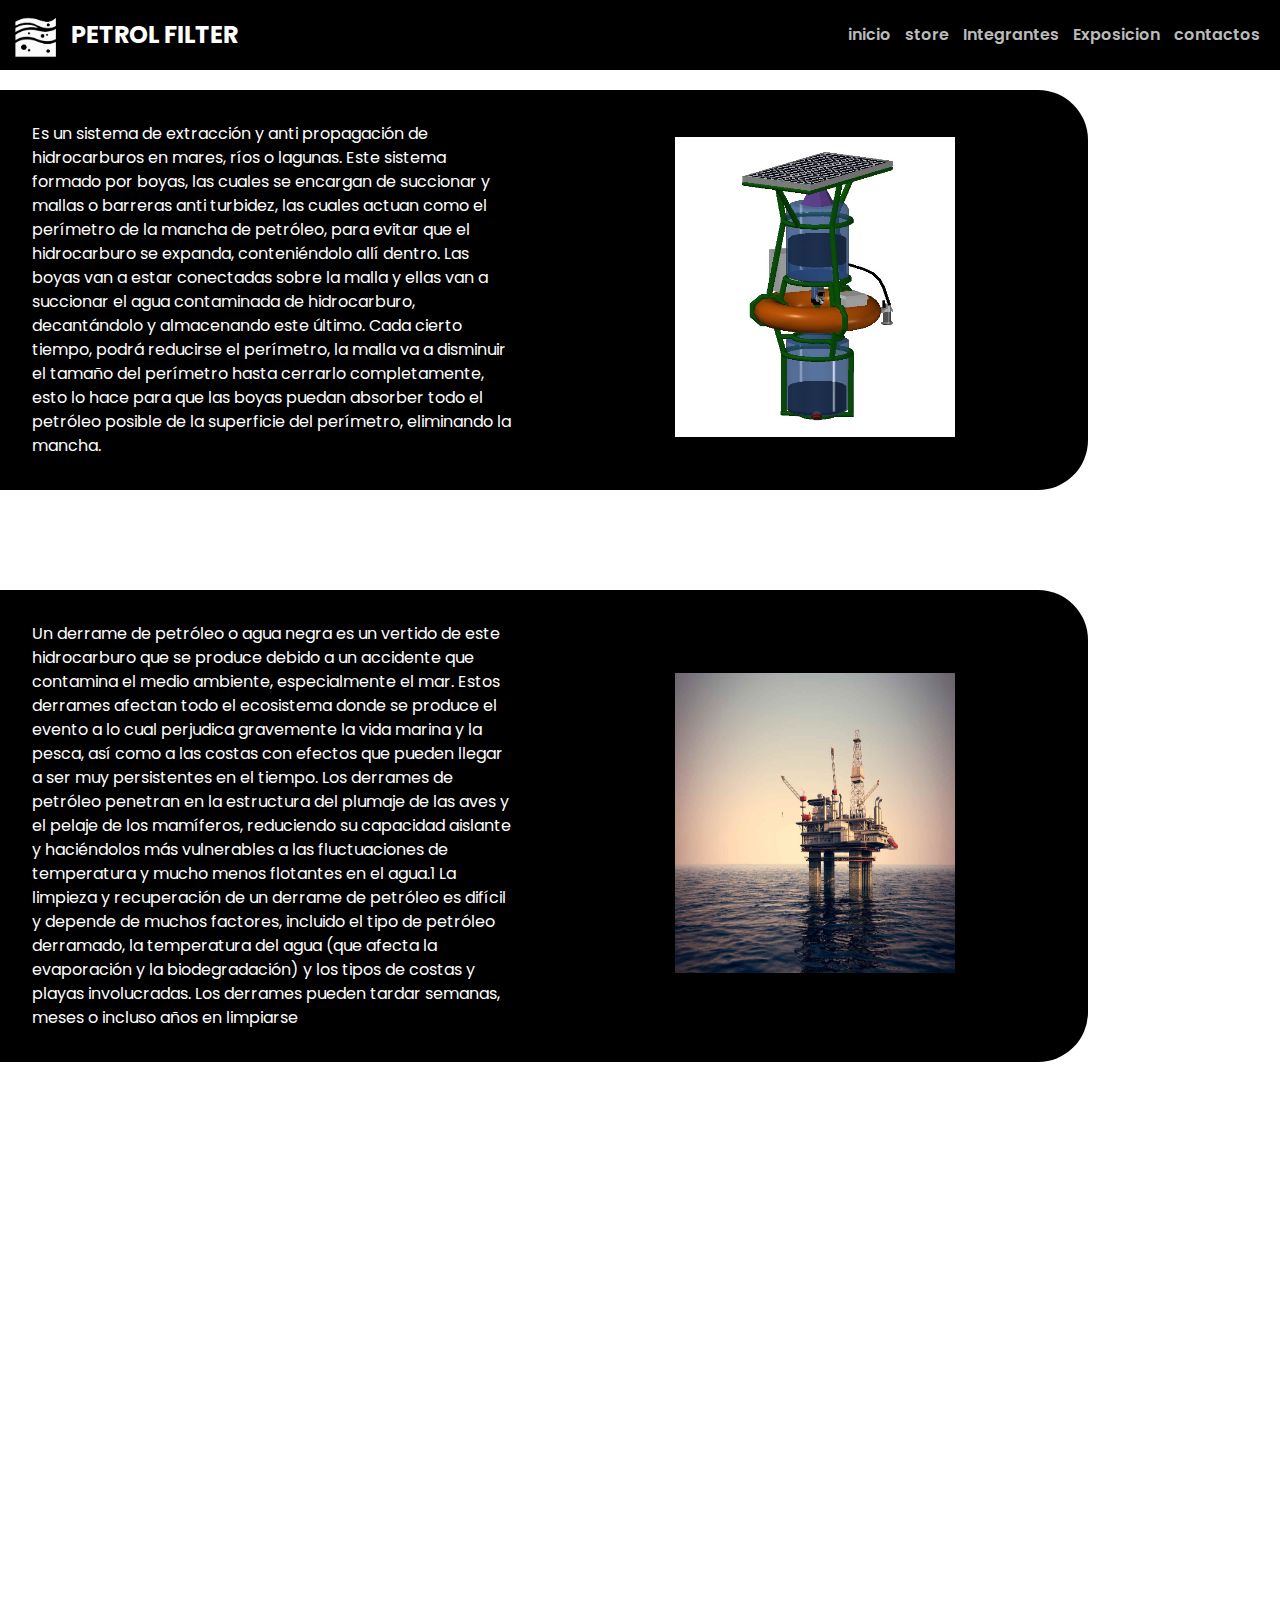
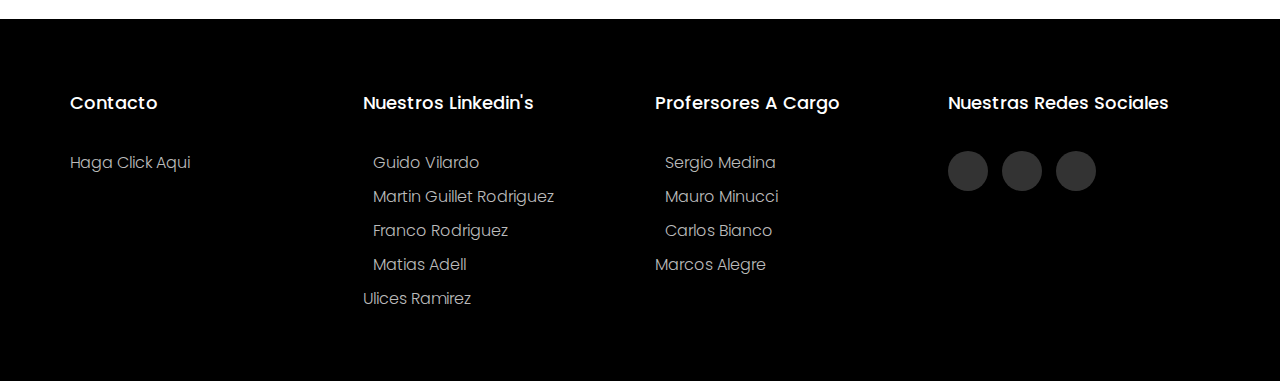
<file: index.html>
<!DOCTYPE html>
<html lang="Es">
<head>
    <meta charset="UTF-8">
    <meta http-equiv="X-UA-Compatible" content="IE=edge">
    <meta name="viewport" content="width=, initial-scale=1.0">
    <link rel="stylesheets" href="css/style.css">
    <link rel="stylesheets" type="text/css" href="https://cdnjs.cloudflare.com/ajax/libs/font-awesome/6.2.0/css/all.min.css">

    <link rel="stylesheet" type="text/css" href="guido.css">
<meta name="viewport" content="width=device-width", initial-scale="1">
</head>
<title>Petrol Filter</title>
<body>

    <header>
        <a href="index.html" class="logo">
            <img src="logo de la pagina.jpeg" alt="logo de la empresa">
            <h2>PETROL FILTER</h2>
        </a>
        <nav>
            <a href="index.html" class="nav-link">inicio</a>
            <a href="store/index2.html" class="nav-link">store</a>
            <a href="store/contacto/contacto.html" class="nav-link">Integrantes</a>
             <a href="store/contacto/exposicion/exposicion.html" class="nav-link">Exposicion</a>
            <a href="store/contactos/contactos.html" class="nav-link">contactos</a>
        </nav>
    </header>
    <nav>  
      
        <main>
            <div class="contenedor">
                <div id="texto">
                    <p>Es un sistema de extracción y anti propagación de hidrocarburos en mares, ríos o lagunas.
                        Este sistema formado por boyas, las cuales se encargan de succionar  y mallas o barreras anti turbidez, las cuales actuan como el perímetro de la mancha de petróleo, para evitar que el hidrocarburo se expanda, conteniéndolo allí dentro.
                        Las boyas van a estar conectadas sobre la malla y ellas van a succionar el agua contaminada de hidrocarburo, decantándolo y almacenando este último. Cada cierto tiempo, podrá reducirse el perímetro, la malla va a disminuir el tamaño del perímetro hasta cerrarlo completamente, esto lo hace para que las boyas puedan absorber todo el petróleo posible de la superficie del perímetro, eliminando la mancha.</p>
                </div>
                <div id="img">
                    <img src="imagen numero uno.jpeg" alt="foto del proyecto" width="280px" height="300px">
                </div>
                
            </div>

            <div class="contenedor">

                <div id="img" class="img_distinta">
                    <p>Un derrame de petróleo o agua negra es un vertido de este hidrocarburo que se produce debido a un accidente que contamina el medio ambiente, especialmente el mar. Estos derrames afectan todo el ecosistema donde se produce el evento a lo cual perjudica gravemente la vida marina y la pesca, así como a las costas con efectos que pueden llegar a ser muy persistentes en el tiempo.
                        Los derrames de petróleo penetran en la estructura del plumaje de las aves y el pelaje de los mamíferos, reduciendo su capacidad aislante y haciéndolos más vulnerables a las fluctuaciones de temperatura y mucho menos flotantes en el agua.1​ La limpieza y recuperación de un derrame de petróleo es difícil y depende de muchos factores, incluido el tipo de petróleo derramado, la temperatura del agua (que afecta la evaporación y la biodegradación) y los tipos de costas y playas involucradas. Los derrames pueden tardar semanas, meses o incluso años en limpiarse</p>
                    
                </div>

                <div id="texto" class="texto_distinto">
                    <img src="foto2.jpg" alt="plataforma petrolifera" width="280px" height="300px" >
                </div>
            </div>
                
            <div>
                 <div id="img">
                     <iframe width="600" height="450" src="https://www.youtube.com/embed/hmyDRhHyRTM" title="YouTube video player" frameborder="0" allow="accelerometer; autoplay; clipboard-write; encrypted-media; gyroscope; picture-in-picture" allowfullscreen></iframe>

                     <iframe src="https://www.google.com/maps/embed?pb=!1m18!1m12!1m3!1d3279.956504840219!2d-58.24120268491679!3d-34.706276980433!2m3!1f0!2f0!3f0!3m2!1i1024!2i768!4f13.1!3m3!1m2!1s0x95a32e326d6575cb%3A0xc67de7abd3a7def3!2sEscuela%20de%20Educaci%C3%B3n%20Secundaria%20T%C3%A9cnica%20(E.E.S.T.)%20N%C2%BA7%20%22Taller%20Regional%20Quilmes%22%20IMPA!5e0!3m2!1ses-419!2sar!4v1666615591820!5m2!1ses-419!2sar" width="600px" height="450px" style="border:0;" allowfullscreen="" loading="lazy" referrerpolicy="no-referrer-when-downgrade"></iframe>
                 </div>  
            
            
                </div>
        </main>
    
    </body>

  <footer> 
            <div class="footer">
                <div class="container">
                    <div class="row">
                        <div class="footer-col">
                            <h4>contacto</h4>
                    <ul>
                        <li><a href="store/contactos/contactos.html">haga click aqui</a></li>
                        
                    </ul>
            </div>
        <div class="footer-col">
            <h4>nuestros linkedin's</h4>
            <ul>
                <li><a href="https://www.linkedin.com/in/guido-vilardo-a231a223a/">Guido Vilardo</a></li>
                <li><a href="https://www.linkedin.com/in/mart%C3%ADn-andr%C3%A9s-rodriguez-guillet-150857239/">Martin guillet Rodriguez</a></li>
                <li><a href="https://www.linkedin.com/in/franco-jose-rodriguez-58719a23a/">Franco Rodriguez</a></li>
                <li><a href="https://www.linkedin.com/in/matias-adell-8ba809142/">Matias Adell</a></li>
                <li><a href="https://www.linkedin.com/in/ulices-ramirez-218a37215/">Ulices Ramirez</a></li>

            </ul>
</div>
<div class="footer-col">
    <h4>Profersores a Cargo</h4>
    <ul>
        <li><a href="#">Sergio Medina</a></li>
        <li><a href="#">Mauro Minucci</a></li>
        <li><a href="#">Carlos Bianco</a></li>
        <li><a href="#">Marcos Alegre</a></li>
    </ul>
</div>
<div class="footer-col">
    <h4>Nuestras Redes Sociales</h4>
    <div class="social-links">
        <a href="https://www.youtube.com/channel/UCE3D6KbzEDXXViOmmoUBmYg"><i class="fab fa-yotube"></i></a>
        <a href="https://www.instagram.com/petrol_filter2022/"><i class="fab fa-instagram"></i></a>
        <a href="https://www.linkedin.com/company/petrol-filter/"><i class="fab fa-linkedin-in"></i></a>
    </div>
</div>
    </footer>


</body>
</html>
</file>
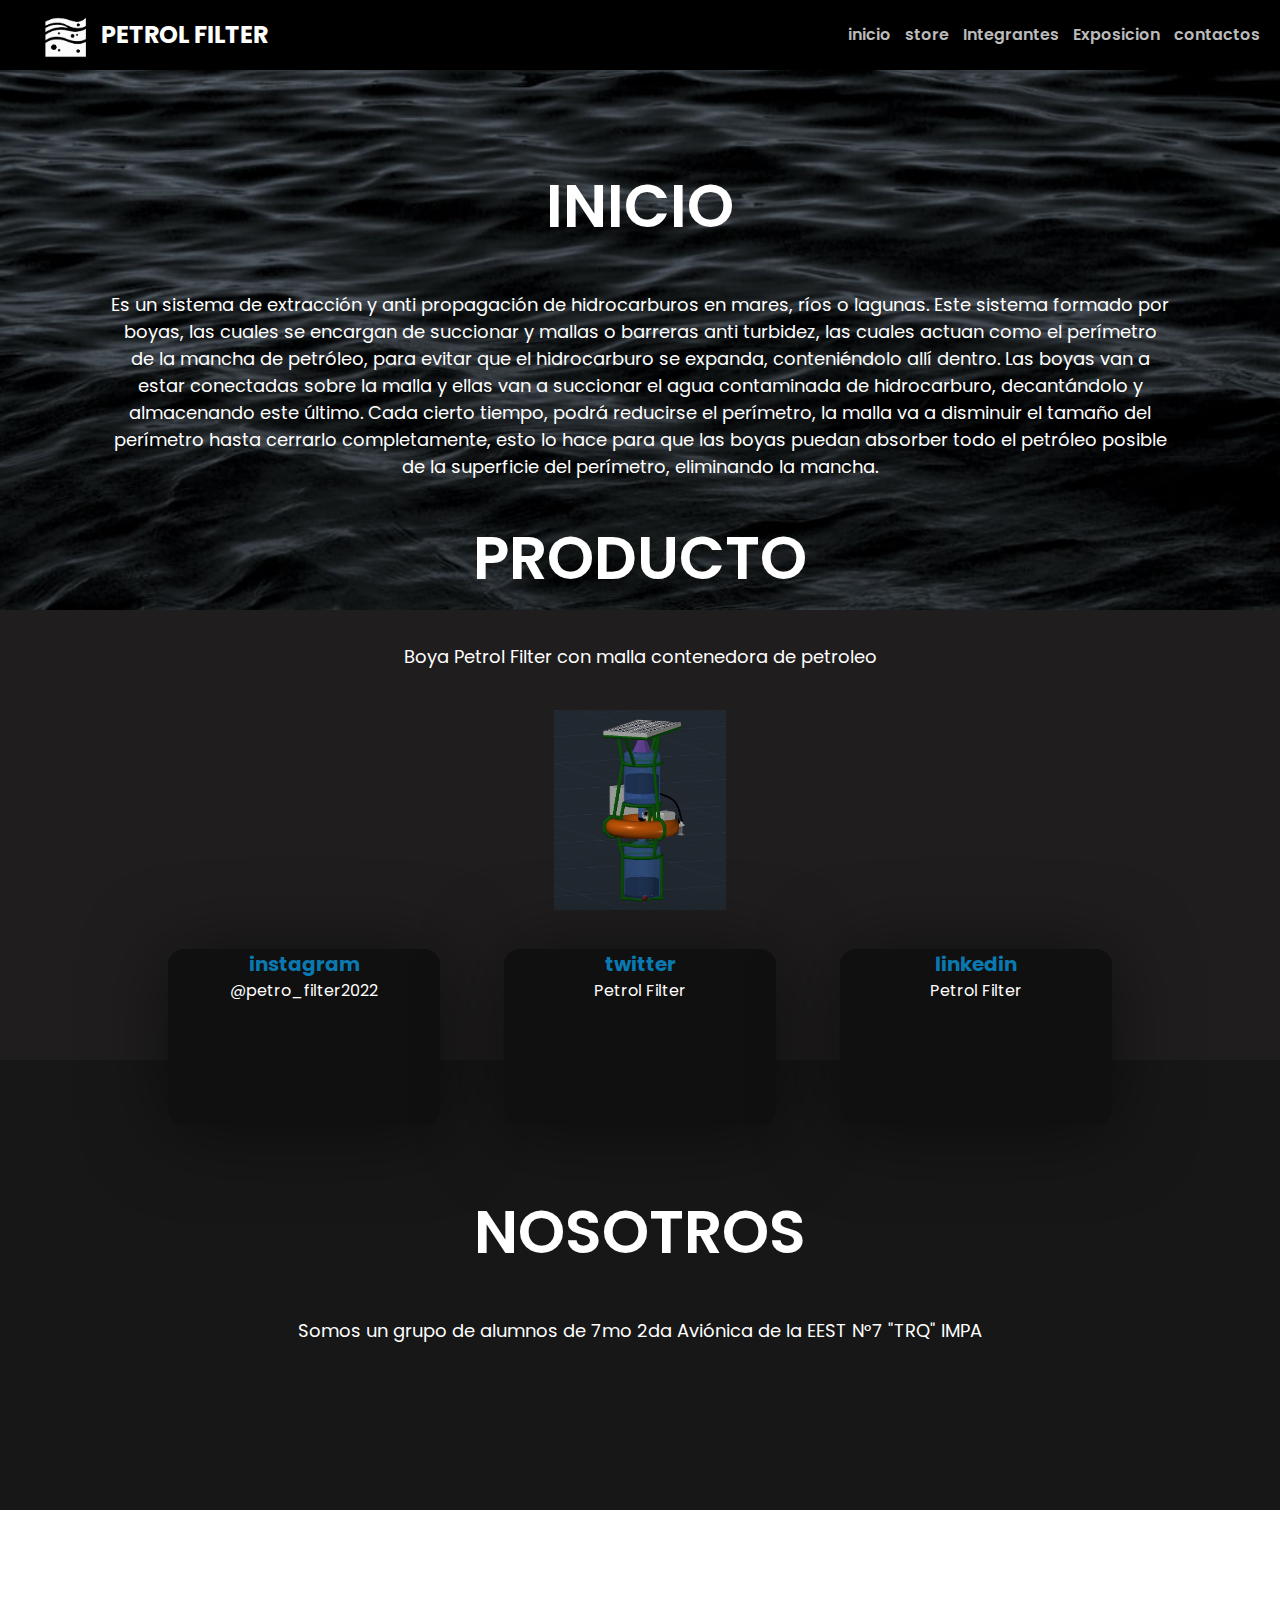
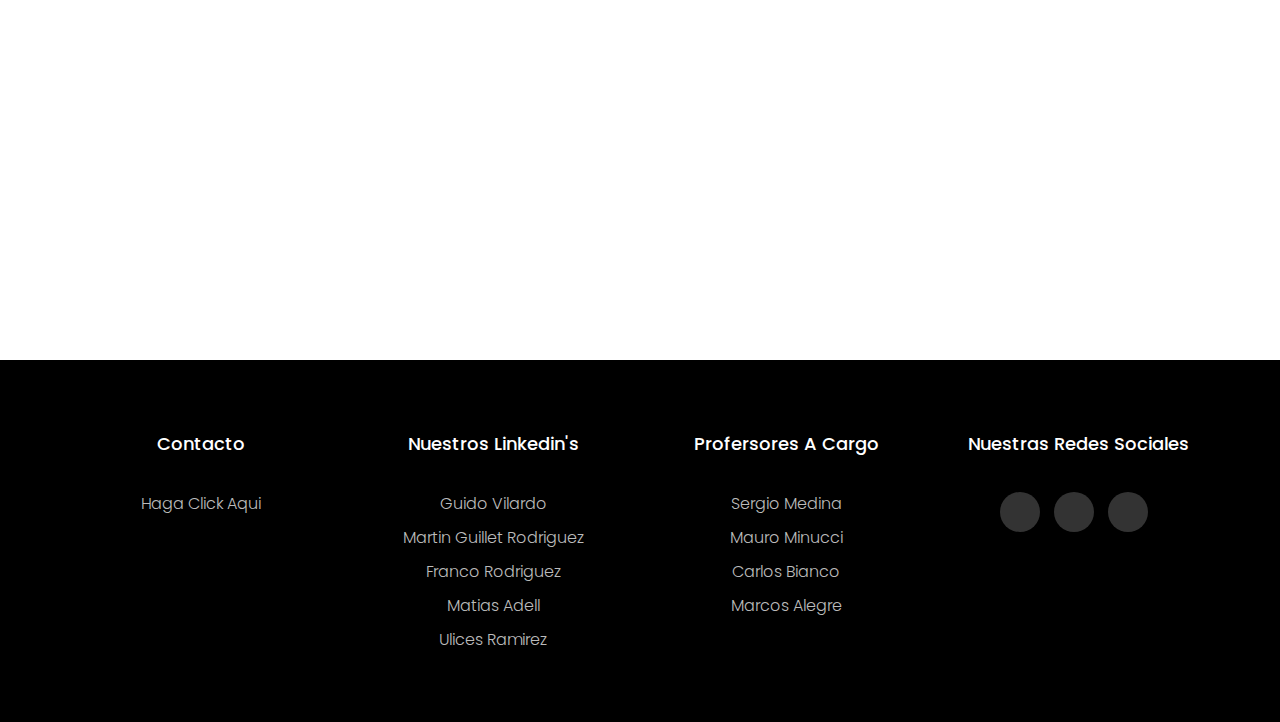
<file: store/index2.html>
<!DOCTYPE html>
<html lang="Es">
<head>
    <meta charset="UTF-8">
    <meta http-equiv="X-UA-Compatible" content="IE=edge">
    <meta name="viewport" content="width=, initial-scale=1.0">
    <link rel="stylesheets" href="css/style.css">
    <link rel="stylesheets" type="text/css" href="https://cdnjs.cloudflare.com/ajax/libs/font-awesome/6.2.0/css/all.min.css">

    <link rel="stylesheet" type="text/css" href="style.css">
<meta name="viewport" content="width=device-width", initial-scale="1">
</head>
<title>Petrol Filter</title>
<header>


        <a href="../index.html" class="logo">
            <img src="../logo de la pagina.jpeg" alt="logo de la empresa">
            <h2>PETROL FILTER</h2>
        </a>
        <nav>
            <a href="../index.html" class="nav-link">inicio</a>
            <a href="index2.html" class="nav-link">store</a>
            <a href="contacto/contacto.html" class="nav-link">Integrantes</a>
            <a href="contacto/exposicion/exposicion.html" class="nav-link">Exposicion</a>
            <a href="contactos/contactos.html" class="nav-link">contactos</a>
        </nav>
    </header>
<body>
<main>
    
    <header class="content header">
        <h2 class="title">Inicio</h2>
        <p>
            Es un sistema de extracción y anti propagación de hidrocarburos en mares, ríos o lagunas.
                Este sistema formado por boyas, las cuales se encargan de succionar  y mallas o barreras anti turbidez, las cuales actuan como el perímetro de la mancha de petróleo, para evitar que el hidrocarburo se expanda, conteniéndolo allí dentro.
                Las boyas van a estar conectadas sobre la malla y ellas van a succionar el agua contaminada de hidrocarburo, decantándolo y almacenando este último. Cada cierto tiempo, podrá reducirse el perímetro, la malla va a disminuir el tamaño del perímetro hasta cerrarlo completamente, esto lo hace para que las boyas puedan absorber todo el petróleo posible de la superficie del perímetro, eliminando la mancha.
        </p>

    
    </header>

    <section class="content sau">

        <h2 class="title">Producto</h2>
        <p>Boya Petrol Filter con malla contenedora de petroleo</p>
        <figure class="map">
            <img src="img/boya.jpg" height="200px" width="100%" alt="mapa">
        </figure>
        
        <div class="box-container">

            <div class="box">
                <i class="fab fa-instagram"></i>
                <h3>instagram</h3>
                <p>@petro_filter2022</p>
            </div>
            <div class="box">
                <i class="fab fa-twitter"></i>
                <h3>twitter</h3>
                <p>Petrol Filter</p>
            </div>
            <div class="box">
                <i class="fab fa-linkedin"></i>
                <h3>linkedin</h3>
                <p>Petrol Filter</p>
            </div>

        </div>

    </section>

    <section class="content about">

        <h2 class="title">Nosotros</h2>
        <p>Somos un grupo de alumnos de 7mo 2da Aviónica de la EEST N°7 "TRQ" IMPA
        </p>

    
    </section>

    <section class="content price">

        <article class="contain">
            <h2 class="title">Aplicación</h2>
            <p>Para solucionar este tipo de problemáticas sobre accidentes de barcos cargados de petróleo, proponemos que las embarcaciones encargadas de llevar estos hidrocarburos lleven consigo un lote de boyas Petrol Filter, por si en el caso de que sucediera cualquier tipo de altercado, se puede actuar en el momento para así no dejar que se expanda este, y poder socavar más la vida del ecosistema.
                En el caso de los yacimientos petrolíferos, proponemos que estos tengas como método de precaución, un perímetro con las boyas Petrol Filter, por lo cual, si sucede un siniestro, por cualquier tipo de causa, en el momento que suceda el accidente o fuga, ya va a estar contenida y ya se va a estar limpiando la mancha, además, dará aviso en el caso de no ser detectada siendo un método indispensable para las compañías con yacimientos de agua dulce y salada.
                También, ofrecemos a los puertos que también dispongan de boyas Petrol Filter para ayudar en casos de que se produzcan accidentes de botes motorizados pequeños, lanchas o motos de agua, para la detención temprana de su propagación, y así, ayudar a nuestro planeta.    
            </p>
        </article> 
        </main>
    
<footer> 
    <div class="footer">
        <div class="container">
            <div class="row">
                <div class="footer-col">
                    <h4>contacto</h4>
                    <ul>
                        <li><a href="contactos/contactos.html">haga click aqui</a></li>
                        
                    </ul>
    </div>
<div class="footer-col">
    <h4>nuestros linkedin's</h4>
    <ul>
        <li><a href="https://www.linkedin.com/in/guido-vilardo-a231a223a/">Guido Vilardo</a></li>
        <li><a href="https://www.linkedin.com/in/mart%C3%ADn-andr%C3%A9s-rodriguez-guillet-150857239/">Martin guillet Rodriguez</a></li>
        <li><a href="https://www.linkedin.com/in/franco-jose-rodriguez-58719a23a/">Franco Rodriguez</a></li>
        <li><a href="https://www.linkedin.com/in/matias-adell-8ba809142/">Matias Adell</a></li>
        <li><a href="https://www.linkedin.com/in/ulices-ramirez-218a37215/">Ulices Ramirez</a></li>

    </ul>
</div>
<div class="footer-col">
<h4>Profersores a Cargo</h4>
<ul>
<li><a href="#">Sergio Medina</a></li>
<li><a href="#">Mauro Minucci</a></li>
<li><a href="#">Carlos Bianco</a></li>
<li><a href="#">Marcos Alegre</a></li>
</ul>
</div>
<div class="footer-col">
<h4>Nuestras Redes Sociales</h4>
<div class="social-links">
<a href="https://www.youtube.com/channel/UCE3D6KbzEDXXViOmmoUBmYg"><i class="fab fa-yotube"></i></a>
<a href="https://www.instagram.com/petrol_filter2022/"><i class="fab fa-instagram"></i></a>
<a href="https://www.linkedin.com/company/petrol-filter/"><i class="fab fa-linkedin-in"></i></a>
</div>
</div>
</footer>


</body>
</html>
</file>
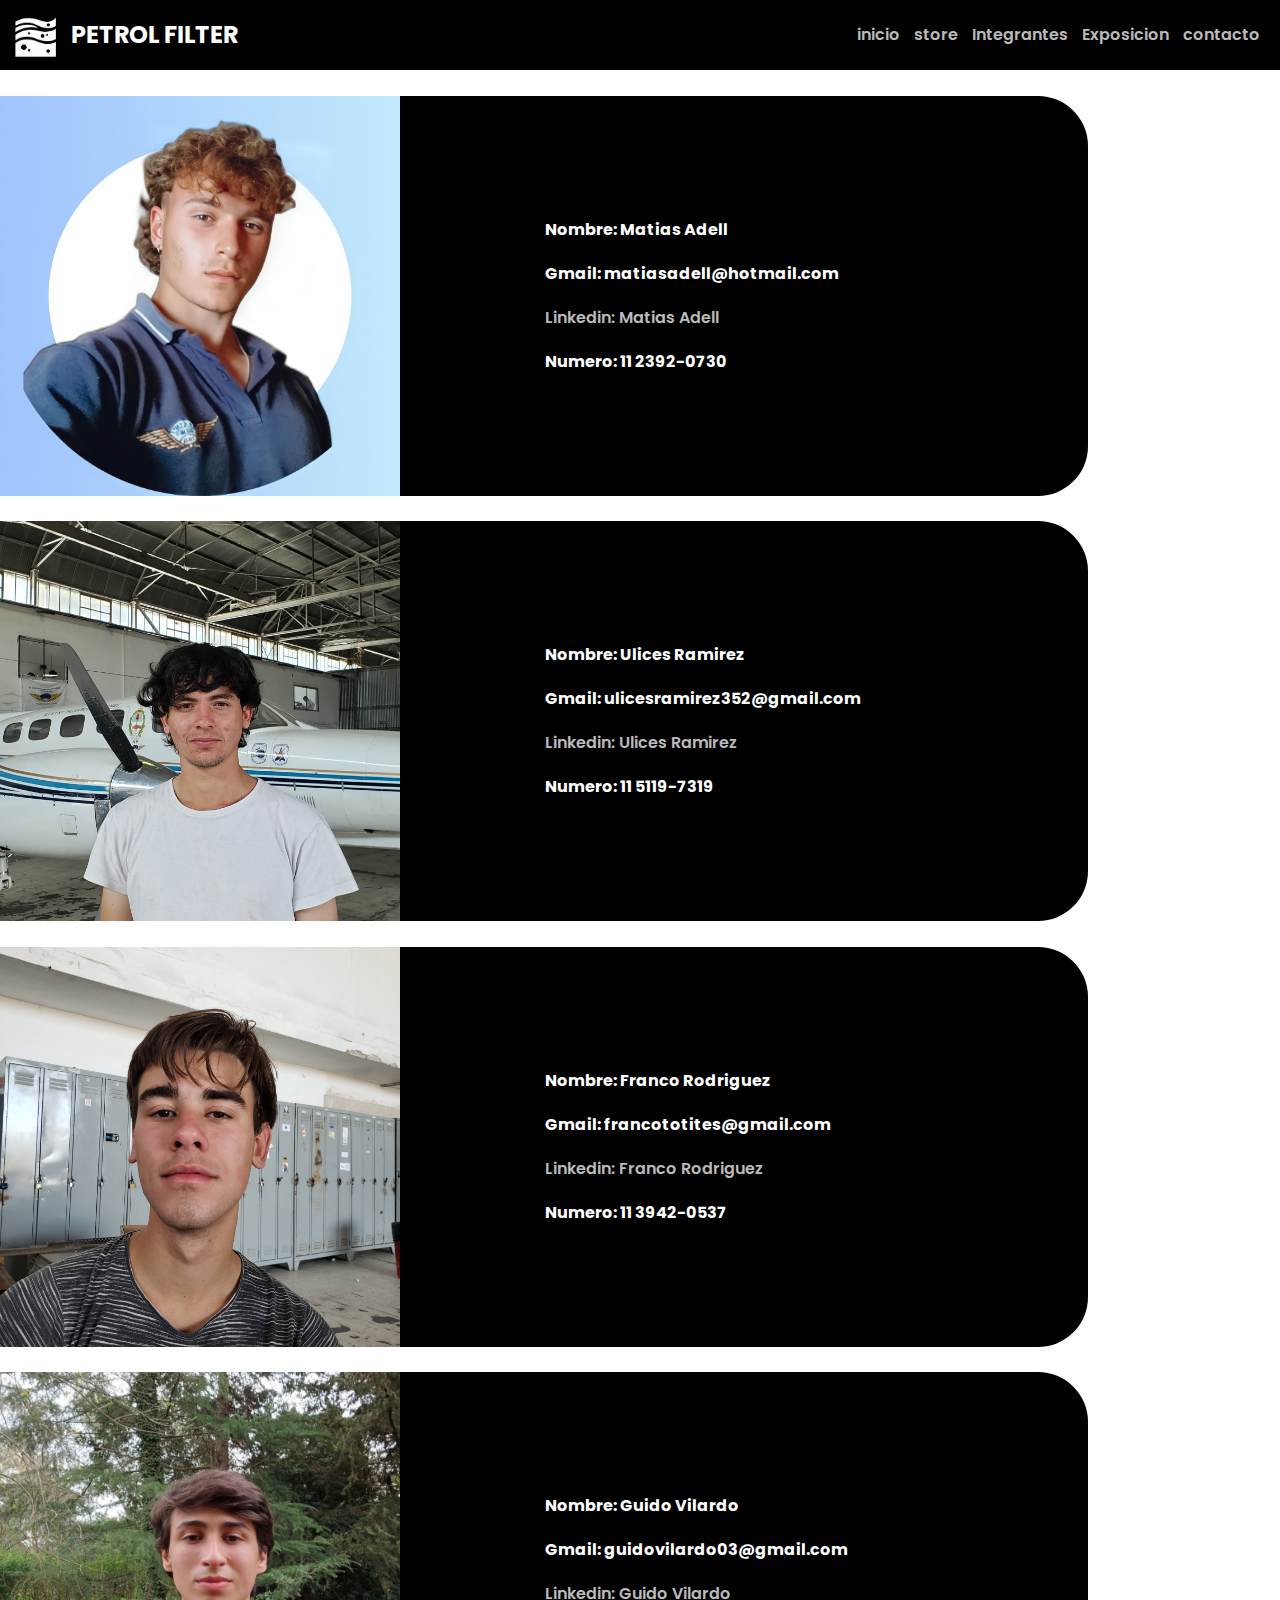
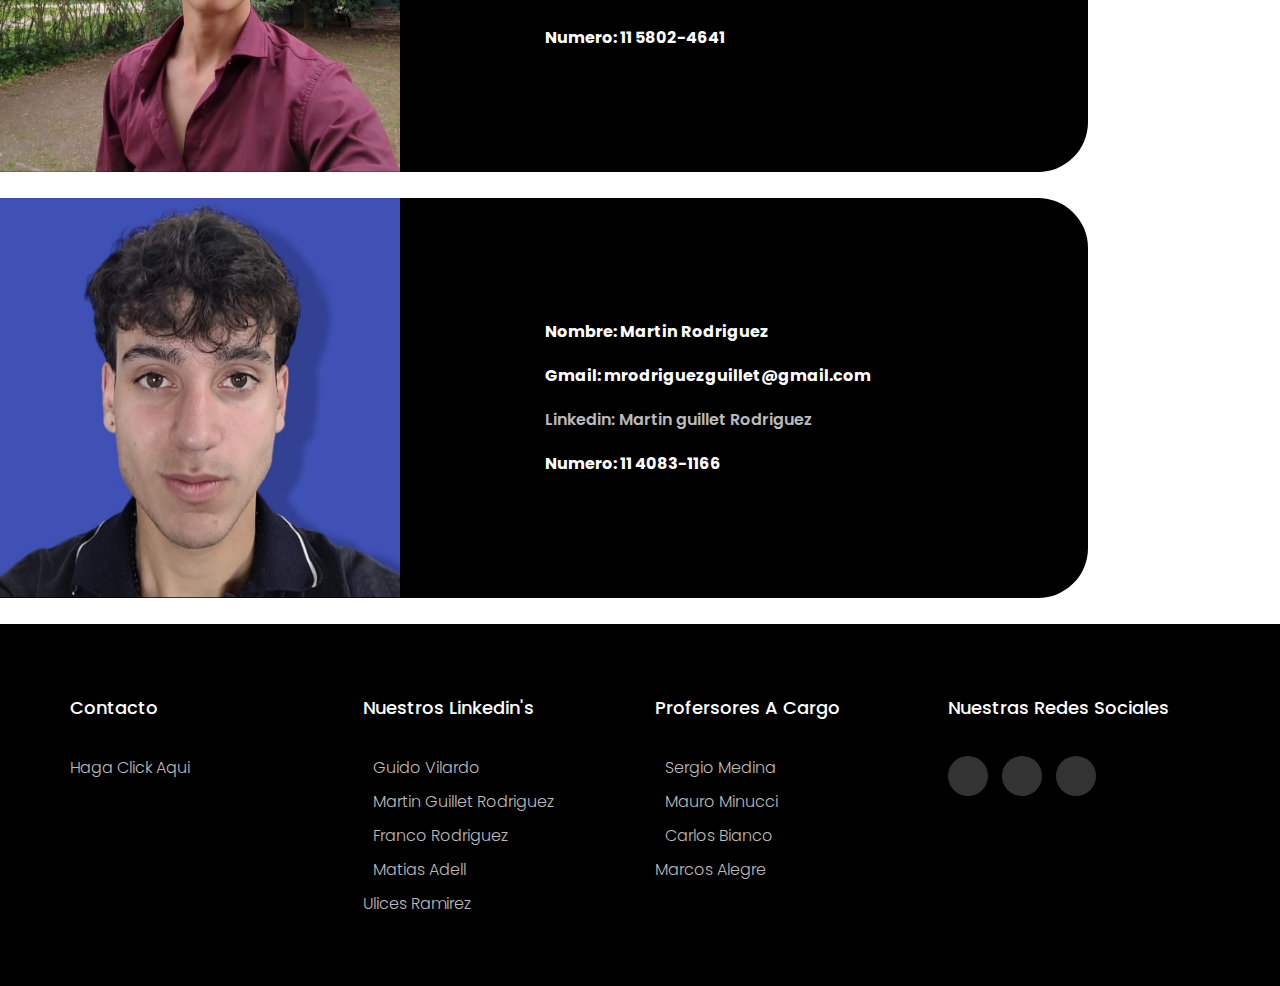
<file: store/contacto/contacto.html>
<!DOCTYPE html>
<html lang="Es">
<head>
    <meta charset="UTF-8">
    <meta http-equiv="X-UA-Compatible" content="IE=edge">
    <meta name="viewport" content="width=device-width, initial-scale=1.0">
    <link rel="stylesheet" type="text/css" href="csscontacto.css">
    

</head>

<title>Petrol Filter contacto</title>
<body>
   
    <header>
        <a href="../../index.html" class="logo">
            <img src="logo de la pagina.jpeg" alt="logo de la empresa">
            <h2>PETROL FILTER</h2>
        </a>
        <nav>
            <a href="../../index.html" class="nav-link">inicio</a>
            <a href="../index2.html" class="nav-link">store</a>
            <a href="contacto.html" class="nav-link">Integrantes</a>
            <a href="exposicion/exposicion.html" class="nav-link">Exposicion</a>
            <a href="../contactos/contactos.html" class="nav-link">contacto</a>
        </nav>
    </header>

</body>
        
<main>

            
            <div class="contenedor">
            <nav class="1er linkedin">
                    <div class="caja">
                        <img src="matias.jpg" alt="imagen de alumno" height="400px" width="400px">
                        <div id="texto">
                            <ul class="caja_contenido">
                               <h4>Nombre: Matias Adell</h4>
                               <h4>Gmail: matiasadell@hotmail.com</h4>
                               <li><a href="https://www.linkedin.com/in/matias-adell-8ba809142/">Linkedin: Matias Adell</a></li>
                               <h4>Numero: 11 2392-0730</h4>
                           </ul>
                       </div>
                    </div>
            </div>
            </div>
            <div class="contenedor">
                <nav class="2do linkedin">
                        <div class="caja">
                            <img src="Photo from Ul1ces_ra (1).jpg" alt="imagen de alumno" height="400px" width="400px">
                            <div id="texto">
                                <ul class="caja_contenido">
                                   <h4>Nombre: Ulices Ramirez</h4>
                                   <h4>Gmail: ulicesramirez352@gmail.com</h4>
                                   <li><a href="https://www.linkedin.com/in/ulices-ramirez-218a37215/">Linkedin: Ulices Ramirez</a></li>
                                   <h4>Numero: 11 5119-7319</h4>
                               </ul>
                           </div>
                        </div>
                </div>
                </div>
                <div class="contenedor">
                    <nav class="3er linkedin">
                            <div class="cajon">
                                <img src="fran.jpg" alt="imagen de alumno" height="400px" width="400px">
                                <div id="texto">
                                    <ul class="caja_contenido">
                                       <h4>Nombre: Franco Rodriguez</h4>
                                       <h4>Gmail: francototites@gmail.com</h4>
                                       <li><a href="https://www.linkedin.com/in/franco-jose-rodriguez-58719a23a/">Linkedin: Franco Rodriguez</a></li>
                                       <h4>Numero: 11 3942-0537</h4>
                                   </ul>
                               </div>
                            </div>
                    </div>
                    </div>
                    <div class="contenedor">
                        <nav class="4to linkedin">
                                <div class="cajon">
                                    <img src="guido.jpeg" alt="imagen de alumno" height="400px" width="400px">
                                    <div id="texto">
                                        <ul class="caja_contenido">
                                           <h4>Nombre: Guido Vilardo</h4>
                                           <h4>Gmail: guidovilardo03@gmail.com</h4>
                                           <li><a href="https://www.linkedin.com/in/guido-vilardo-a231a223a/">Linkedin: Guido Vilardo</a></li>
                                           <h4>Numero: 11 5802-4641</h4>
                                       </ul>
                                   </div>
                                </div>
                        </div>
                        </div>
                        <div class="contenedor">
                            <nav class="5to linkedin">
                                    <div class="cajon">
                                        <img src="tincho.jpeg" alt="imagen de alumno" height="400px" width="400px">
                                        <div id="texto">
                                            <ul class="caja_contenido">
                                               <h4>Nombre: Martin Rodriguez</h4>
                                               <h4 >Gmail: mrodriguezguillet@gmail.com</h4>
                                               <li><a href="https://www.linkedin.com/in/mart%C3%ADn-andr%C3%A9s-rodriguez-guillet-150857239/">Linkedin: Martin guillet Rodriguez</a></li>
                                               <h4>Numero: 11 4083-1166</h4>
                                           </ul>
                                       </div>
                                    </div>
                            </div>
                            </div>




</main>


<footer> 
    <div class="footer">
        <div class="container">
            <div class="row">
                <div class="footer-col">
                    <h4>contacto</h4>
                    <ul>
                        <li><a href="../contactos/contactos.html">haga click aqui</a></li>
                        
                    </ul>
    </div>
<div class="footer-col">
    <h4>nuestros linkedin's</h4>
    <ul>
        <li><a href="https://www.linkedin.com/in/guido-vilardo-a231a223a/">Guido Vilardo</a></li>
        <li><a href="https://www.linkedin.com/in/mart%C3%ADn-andr%C3%A9s-rodriguez-guillet-150857239/">Martin guillet Rodriguez</a></li>
        <li><a href="https://www.linkedin.com/in/franco-jose-rodriguez-58719a23a/">Franco Rodriguez</a></li>
        <li><a href="https://www.linkedin.com/in/matias-adell-8ba809142/">Matias Adell</a></li>
        <li><a href="https://www.linkedin.com/in/ulices-ramirez-218a37215/">Ulices Ramirez</a></li>

    </ul>
</div>
<div class="footer-col">
    <h4>Profersores a Cargo</h4>
    <ul>
        <li><a href="#">Sergio Medina</a></li>
        <li><a href="#">Mauro Minucci</a></li>
        <li><a href="#">Carlos Bianco</a></li>
        <li><a href="#">Marcos Alegre</a></li>
    </ul>
</div>
<div class="footer-col">
<h4>Nuestras Redes Sociales</h4>
<div class="social-links">
<a href="https://www.youtube.com/channel/UCE3D6KbzEDXXViOmmoUBmYg"><i class="fab fa-yotube"></i></a>
<a href="https://www.instagram.com/petrol_filter2022/"><i class="fab fa-instagram"></i></a>
<a href="https://www.linkedin.com/company/petrol-filter/"><i class="fab fa-linkedin-in"></i></a>
</div>
</div>
</footer>


</body>
</html>










</html>
</file>
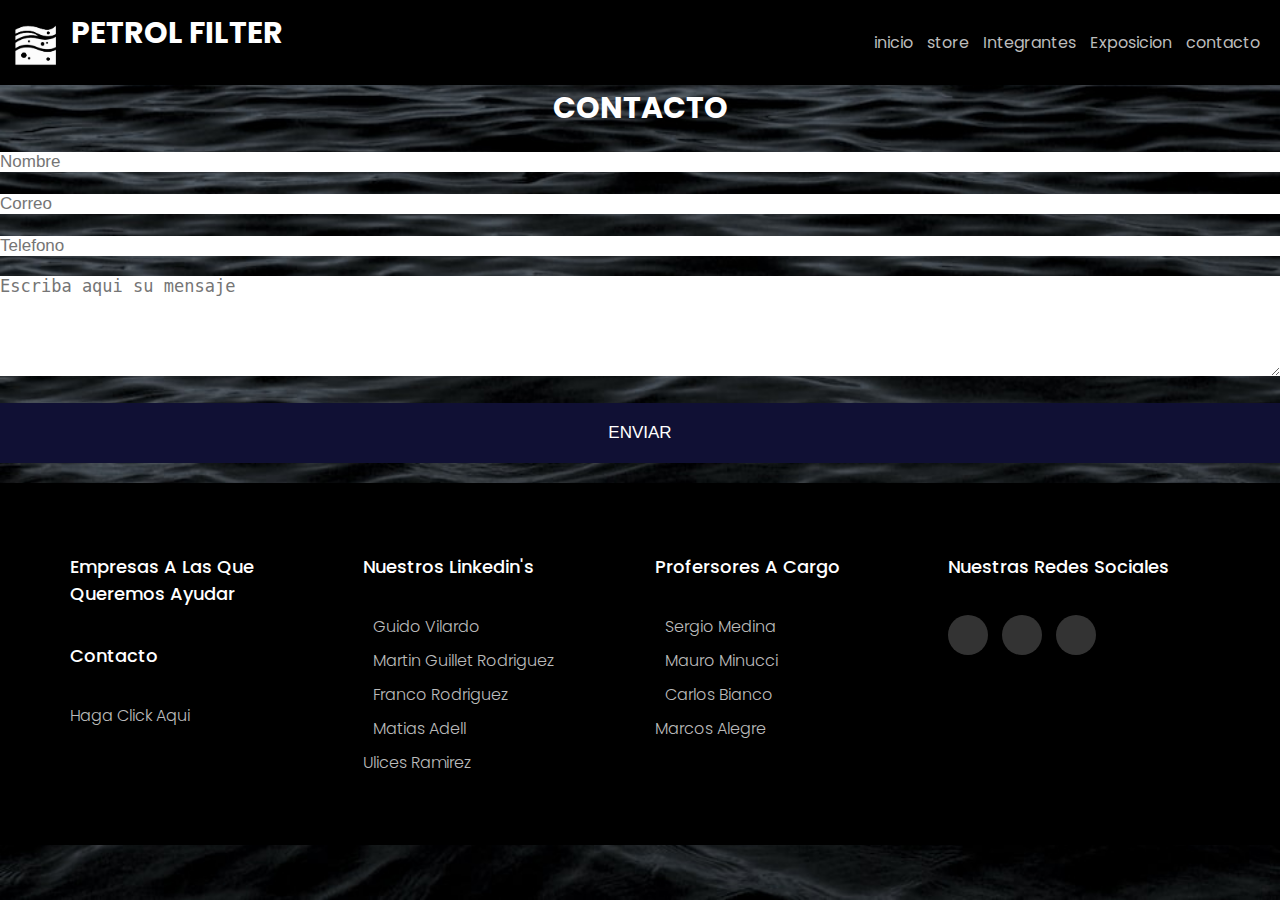
<file: store/contactos/contactos.html>
<!DOCTYPE html>
<html lang="Es">
<head>
    <meta charset="UTF-8">
    <meta http-equiv="X-UA-Compatible" content="IE=edge">
    <meta name="viewport" content="width=, initial-scale=1.0">
    <link rel="stylesheets" href="css/style.css">
    <link rel="stylesheets" type="text/css">

    <link rel="stylesheet" type="text/css" href="contactos.css">
<meta name="viewport" content="width=device-width">
</head>
<title>Petrol Filter</title>
<body>

    <header>
        <a href="../../index.html" class="logo">
            <img src="logo de la pagina.jpeg" alt="logo de la empresa">
            <h2>PETROL FILTER</h2>
        </a>
        <nav>
            <a href="../../index.html" class="nav-link">inicio</a>
            <a href="../index2.html" class="nav-link">store</a>
            <a href="../contacto/contacto.html" class="nav-link">Integrantes</a>
            <a href="../contacto/exposicion/exposicion.html" class="nav-link">Exposicion</a>
            <a href="contactos.html" class="nav-link">contacto</a>
        </nav>
    </header>
<body>
    
        
        <h2>CONTACTO</h2>
        <input type="text" name="nombre" placeholder="Nombre">
        <input type="text" name="correo" placeholder="Correo">
        <input type="text" name="telefono" placeholder="Telefono">
        <textarea name="mensaje" placeholder="Escriba aqui su mensaje"></textarea>
        <input type="submit" value="ENVIAR" id="boton">
        </form>
    
    
</body>
</body>
<footer> 
    <div class="footer">
        <div class="container">
            <div class="row">
                <div class="footer-col">
                    <h4>empresas a las que queremos ayudar</h4>
                    <h4>contacto</h4>
                    <ul>
                        <li><a href="../contactos/contactos.html">haga click aqui</a></li>
                        
                    </ul>
    </div>
<div class="footer-col">
    <h4>nuestros linkedin's</h4>
    <ul>
        <li><a href="https://www.linkedin.com/in/guido-vilardo-a231a223a/">Guido Vilardo</a></li>
        <li><a href="https://www.linkedin.com/in/mart%C3%ADn-andr%C3%A9s-rodriguez-guillet-150857239/">Martin guillet Rodriguez</a></li>
        <li><a href="https://www.linkedin.com/in/franco-jose-rodriguez-58719a23a/">Franco Rodriguez</a></li>
        <li><a href="https://www.linkedin.com/in/matias-adell-8ba809142/">Matias Adell</a></li>
        <li><a href="https://www.linkedin.com/in/ulices-ramirez-218a37215/">Ulices Ramirez</a></li>

    </ul>
</div>
<div class="footer-col">
<h4>Profersores a Cargo</h4>
<ul>
<li><a href="#">Sergio Medina</a></li>
<li><a href="#">Mauro Minucci</a></li>
<li><a href="#">Carlos Bianco</a></li>
<li><a href="#">Marcos Alegre</a></li>
</ul>
</div>
<div class="footer-col">
<h4>Nuestras Redes Sociales</h4>
<div class="social-links">
<a href="https://www.youtube.com/channel/UCE3D6KbzEDXXViOmmoUBmYg"><i class="fab fa-yotube"></i></a>
<a href="https://www.instagram.com/petrol_filter2022/"><i class="fab fa-instagram"></i></a>
<a href="https://www.linkedin.com/company/petrol-filter/"><i class="fab fa-linkedin-in"></i></a>
</div>
</div>
</footer>


</body>
</html>
</file>
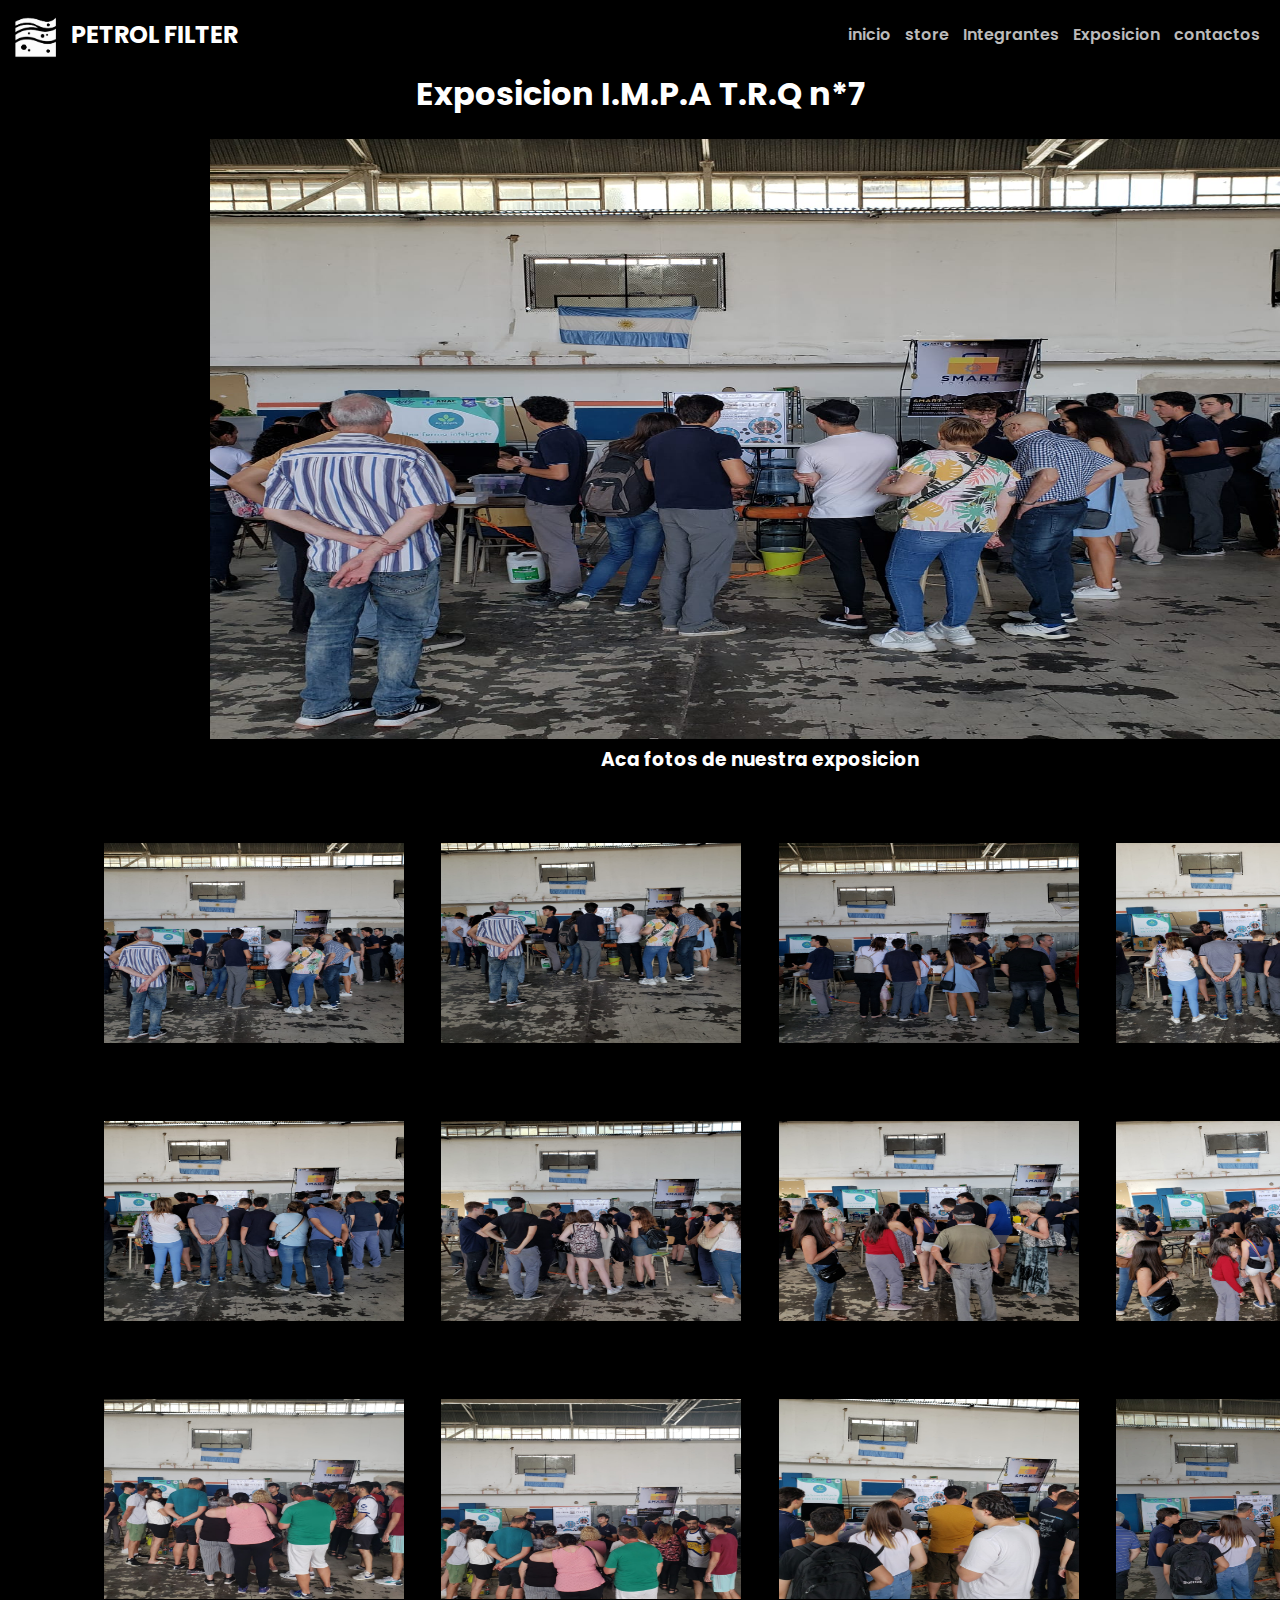
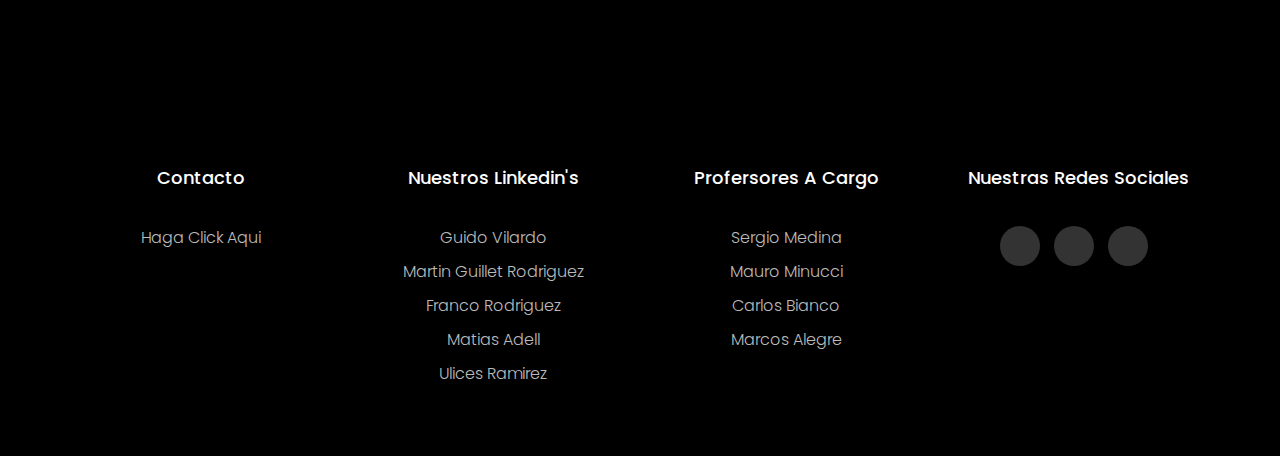
<file: store/contacto/exposicion/exposicion.html>
<!DOCTYPE html>
<html lang="Es">
<head>
    <meta charset="UTF-8">
    <meta http-equiv="X-UA-Compatible" content="IE=edge">
    <meta name="viewport" content="width=, initial-scale=1.0">
    <link rel="stylesheets" href="css/style.css">
    <link rel="stylesheets" type="text/css" href="https://cdnjs.cloudflare.com/ajax/libs/font-awesome/6.2.0/css/all.min.css">

    <link rel="stylesheet" type="text/css" href="vilardo.css">
<meta name="viewport" content="width=device-width", initial-scale="1">
</head>
<title>Petrol Filter</title>
<body>

    <header>
        <a href="../../../index.html" class="logo">
            <img src="../logo de la pagina.jpeg" alt="logo de la empresa">
            <h2>PETROL FILTER</h2>
        </a>
        <nav>
            <a href="../../../index.html" class="nav-link">inicio</a>
            <a href="../../index2.html" class="nav-link">store</a>
            <a href="../contacto.html" class="nav-link">Integrantes</a>
            <a href="exposicion.html" class="nav-link">Exposicion</a>
            <a href="../../contactos/contactos.html" class="nav-link">contactos</a>
        </nav>
    </header>
    <main>
        
    
            <h1>Exposicion I.M.P.A T.R.Q n*7</h1>
        <div class="grid_layout">
            <div class="c1">
                <img src="../exposicion/publico 1.jpeg" alt="" height="600px" width="1100px">

                <h3>Aca fotos de nuestra exposicion</h3>
            
            </div>
            <div class="caja c2">
                <img src="../exposicion/publico 1.jpeg" alt="" height="200px" width="300px">

            </div>
            <div class="caja c3">
                <img src="../exposicion/publico 2.jpeg" alt="" height="200px" width="300px">

            </div>
            <div class="caja c4">
                <img src="../exposicion/publico 3.jpeg" alt="" height="200px" width="300px">

            </div>
            <div class="caja c5">
                <img src="../exposicion/publico 4.jpeg" alt="" height="200px" width="300px">

            </div>
            <div class="caja c6">
                <img src="../exposicion/publico 5.jpeg" alt="" height="200px" width="300px">

            </div>
            <div class="caja c7">   
                <img src="../exposicion/publico 6.jpeg" alt="" height="200px" width="300px">

            </div>
            <div class="caja c8">
                <img src="../exposicion/publico 7.jpeg" alt="" height="200px" width="300px">

            </div>
            <div class="caja c9">
                <img src="../exposicion/publico 8.jpeg" alt="" height="200px" width="300px">

            </div>
            <div class="caja c10">
                <img src="../exposicion/publico 9.jpeg" alt="" height="200px" width="300px">

            </div>
            <div class="caja c11">
                <img src="../exposicion/publico 10.jpeg" alt="" height="200px" width="300px">

            </div>
            <div class="caja c12">
                <img src="../exposicion/publico 11.jpeg" alt="" height="200px" width="300px">

            </div>
            <div class="caja c13">
                <img src="../exposicion/publico 12.jpeg" alt="" height="200px" width="300px">

            
            </div>
        



</main>
</body>




    <footer> 
        <div class="footer">
            <div class="container">
                <div class="row">
                    <div class="footer-col">
                        <h4>contacto</h4>
                    <ul>
                        <li><a href="../../contactos/contactos.html">haga click aqui</a></li>
                        
                    </ul>
        </div>
    <div class="footer-col">
        <h4>nuestros linkedin's</h4>
        <ul>
            <li><a href="https://www.linkedin.com/in/guido-vilardo-a231a223a/">Guido Vilardo</a></li>
            <li><a href="https://www.linkedin.com/in/mart%C3%ADn-andr%C3%A9s-rodriguez-guillet-150857239/">Martin guillet Rodriguez</a></li>
            <li><a href="https://www.linkedin.com/in/franco-jose-rodriguez-58719a23a/">Franco Rodriguez</a></li>
            <li><a href="https://www.linkedin.com/in/matias-adell-8ba809142/">Matias Adell</a></li>
            <li><a href="https://www.linkedin.com/in/ulices-ramirez-218a37215/">Ulices Ramirez</a></li>

        </ul>
</div>
<div class="footer-col">
<h4>Profersores a Cargo</h4>
<ul>
    <li><a href="#">Sergio Medina</a></li>
    <li><a href="#">Mauro Minucci</a></li>
    <li><a href="#">Carlos Bianco</a></li>
    <li><a href="#">Marcos Alegre</a></li>
</ul>
</div>
<div class="footer-col">
<h4>Nuestras Redes Sociales</h4>
<div class="social-links">
    <a href="https://www.youtube.com/channel/UCE3D6KbzEDXXViOmmoUBmYg"><i class="fab fa-yotube"></i></a>
    <a href="https://www.instagram.com/petrol_filter2022/"><i class="fab fa-instagram"></i></a>
    <a href="https://www.linkedin.com/company/petrol-filter/"><i class="fab fa-linkedin-in"></i></a>
</div>
</div>
</footer>


</body>
</html>
</file>
<file: guido.css>
/* header y un par de cositas mas*/
@import url('https://fonts.googleapis.com/css2?family=Poppins:wght@300;400;500;600;700&display=swap');


header{
    display: flex;
    min-height: 70px;
    background-color: black;
    justify-content: space-between;
    align-items: center;
    padding: 10px;
}
header h2{
    color: white;
}

a{
    text-decoration: none;
    color:#bbbbbb;
}

.texto_distinto{
    margin: 0 auto;
    
}
.logo{
    display: flex;
    align-items: center;
}
.logo img{
    height: 50px;
    margin-right: 10px;
}

nav a{
    font-weight: 600;
    padding-right: 10px;
}

nav a:hover{
    color: white;
}

@media (max-width:767px){
        header{
            flex-direction: column;
        }
        nav{
            padding: 10px 0px;
        }
}

/* imagen principal y secundaria*/


.nav {
    background-color: green;
    display: flex;
    width: 100%;
}
#logo img{
    width: 50px;
}
.nav_items {
    align-items: center;
    display: flex;
    gap: 2rem;
    text-decoration: none;
    width: 100%;
    justify-content: space-around;
}
.contenedor {
    align-items: center;
    background-color: black;
    color: white;
    width: 85%;
    display: grid;
    justify-content: space-around;
    grid-template-columns: repeat(2, 1fr);
    border-top-right-radius: 50px;
    border-bottom-right-radius: 50px;
    gap: 60px;
    right: 20px;
    padding: 2rem;

}

#img {
    margin: auto;
} 






/* video y maps*/  
.video{
    background-color: black;
    width: 650px;
    height: 650px;
    display: grid;
    grid-template-columns: repeat(2, 1fr);
    border-top-right-radius: 50px;
    border-bottom-right-radius: 50px;
}  




main {
    margin-top: 20px;
    display: flex;
    flex-direction: column;
    gap: 100px;
}


















/*empieza en footer*/
body{
    line-height: 1.5;
    font-family: 'Poppins', sans-serif;
    margin: 0;
}

*{
    margin: 0;
    padding: 0;
    box-sizing: border-box;
}
.container{
    max-width: 1170px;
    margin: auto;
}
.row{
    display: flex;
    flex-wrap: wrap;

}
ul{
    list-style: none;
}
.footer{
    background-color: #000000;
    padding: 70px 0;
}


.footer-col{
   width: 25%;
   padding: 0 15px;
}
.footer-col h4{
    font-size: 18px;
    color: #ffffff;
    text-transform: capitalize;
    margin-bottom: 35px;
    font-weight: 500;
    position: relative;

}
.footer-col h4::before{
content: 0;
position: absolute;
left: 0;
bottom: -10px;
background-color: #e91e63;
height: 2px;
box-sizing: border-box;
width: 50px;
}
.footer-col ul li:not(:last-child){
    margin: 10px;

}
.footer-col ul li a{
    font-size: 16px;
    text-transform: capitalize;
    color: #ffffff;
    text-decoration: none;
    font-weight: 300;
    color: #bbbbbb;
    display: block;
    transition: 0.3ss ease;
}
.footer-col ul li a:hover{
    color: #ffffff;
    padding-left:8px;

}
.footer-col .social-links a{
    display: inline-block;
    height: 40px;
    width: 40px;
    background-color: rgba(255,255,255,0.2);
    margin: 0 10px 10px 0;
    text-align: center;
    line-height: 40px;
    border-radius: 50%;
    color: #ffffff;
    transition: all 0.5s ease;

}
.footer-col .social-links a:hover{
    color: #24262b;
    background-color: #ffffff;

}

@media(max-width: 767px) {
    
}
</file>
<file: store/style.css>
/* header y un par de cositas mas*/
@import url('https://fonts.googleapis.com/css2?family=Poppins:wght@300;400;500;600;700&display=swap');


header{
    display: flex;
    min-height: 70px;
    background-color: black;
    justify-content: space-between;
    align-items: center;
    padding: 10px;
}
header h2{
    color: white;
}

a{
    text-decoration: none;
    color:#bbbbbb;
}

.texto_distinto{
    margin: 0 auto;
    
}
.logo{
    display: flex;
    align-items: center;
}
.logo img{
    height: 50px;
    margin-right: 10px;
}

nav a{
    font-weight: 600;
    padding-right: 10px;
}

nav a:hover{
    color: white;
}

@media (max-width:440pxpx){
        header{
            flex-direction: column;
        }
        nav{
            padding: 10px 0px;
        }

}
body {
    text-align: center;
    font-family: sans-serif;
}

.head {
    display: flex;
    align-items: center;
    justify-content: space-between;
    height: 63px;
    background: #171717;
    position: fixed;
    width: 100%;
    z-index: 100;
}

.navbar {
    display: flex;
    margin-right: 10px;
}

.logo {
    margin-left: 30px;
}

.logo a {
    text-decoration: none;
    color: #fff;
    text-transform: uppercase;
    font-size: 20px;
}

.navbar a {
    display: block;
    padding: 20px 20px;
    color: #fff;
    text-decoration: none;
    text-transform: uppercase;
    font-size: 20px;
}

.navbar a:hover {
    background: #3f3f3f;
}

.header {
    display: flex;
    justify-content: center;
    align-items: center;

}

.header {
    height: 60vh !important;
    background: url(img/header.jpg) no-repeat center;
    background-size: cover;
}

.title {
    margin-bottom: 40px;
    font-size: 60px;
    font-weight: 600;
    text-transform: uppercase;
    color: #fff;
}

p {
    margin-bottom: 40px;
    font-size: 18px;
    color: #fff;
    padding: 0 100px;
}

.btn {
    display: inline-block;
    margin-top: 15px;
    padding: 10px 40px;
    border: 2px solid #0979b0;
    color: #fff;
    text-decoration: none;
    background: #0979b0;
}

.btn:hover {
    background: none;
    
}

.btn-home {
    display: flex;
}

.btn-home a {
    margin: 0 10px;
}


.content {
    height: 50vh;
    display: flex;
    flex-direction: column;
    justify-content: center;
    align-items: center;
}

.sau {
    padding: 30px;
    background: #1f1d1d
}

.box-container {
    display: flex;
    justify-content: center;
    flex-wrap: wrap;
    text-align: center;

}

.box-container .box {
    height: 11rem;
    width: 17rem;
    background: #101010;
    text-align: center;
    border-radius: 1rem;
    box-shadow: 0 .3rem 5rem rgba(0, 0 , 0, .5);
    margin: 2rem;   
}

.box-container .box i {
    height: 3rem;
    width: 3rem;
    line-height: 3rem;
    text-align: center;
    border-radius: 50%;
    color: #fff;
    background: #0979b0;
    font-size: 2rem;
    margin: 1rem 0;

}

.box-container .box h3 {
    font-size: 20px;
    color: #0979b0;

}

.box-container .box p {
    padding: 0 15px;
    font-size: 16px;
}

.about {
    background: #171717;
}

.price {
    background: url(img/costos.jpg) no-repeat center;
    background-attachment: fixed;
    background-size: cover;
    text-align: center;
}


.contact {
    padding-top: 20px;
    background: #171717;
    padding-bottom: 0;
}


@media (max-width: 768px) {

    .title {
        margin-bottom: 0;
        font-size: 40px;
    }

    .sau {
        height: 100vh;
    }

    .navbar {
        display: none;
    }
   
    
}

/*empieza en footer*/
body{
    line-height: 1.5;
    font-family: 'Poppins', sans-serif;
    margin: 0;
}

*{
    margin: 0;
    padding: 0;
    box-sizing: border-box;
}
.container{
    max-width: 1170px;
    margin: auto;
}
.row{
    display: flex;
    flex-wrap: wrap;

}
ul{
    list-style: none;
}
.footer{
    background-color: #000000;
    padding: 70px 0;
}


.footer-col{
   width: 25%;
   padding: 0 15px;
}
.footer-col h4{
    font-size: 18px;
    color: #ffffff;
    text-transform: capitalize;
    margin-bottom: 35px;
    font-weight: 500;
    position: relative;

}
.footer-col h4::before{
content: 0;
position: absolute;
left: 0;
bottom: -10px;
background-color: #e91e63;
height: 2px;
box-sizing: border-box;
width: 50px;
}
.footer-col ul li:not(:last-child){
    margin: 10px;

}
.footer-col ul li a{
    font-size: 16px;
    text-transform: capitalize;
    color: #ffffff;
    text-decoration: none;
    font-weight: 300;
    color: #bbbbbb;
    display: block;
    transition: 0.3ss ease;
}
.footer-col ul li a:hover{
    color: #ffffff;
    padding-left:8px;

}
.footer-col .social-links a{
    display: inline-block;
    height: 40px;
    width: 40px;
    background-color: rgba(255,255,255,0.2);
    margin: 0 10px 10px 0;
    text-align: center;
    line-height: 40px;
    border-radius: 50%;
    color: #ffffff;
    transition: all 0.5s ease;

}
.footer-col .social-links a:hover{
    color: #24262b;
    background-color: #ffffff;

}

@media(max-width: 767px) {
    
}
</file>
<file: store/contacto/csscontacto.css>
/* header y un par de cositas mas*/
@import url('https://fonts.googleapis.com/css2?family=Poppins:wght@300;400;500;600;700&display=swap');


header{
    display: flex;
    min-height: 70px;
    background-color: black;
    justify-content: space-between;
    align-items: center;
    padding: 10px;
}
header h2{
    color: white;
}

a{
    text-decoration: none;
    color:#bbbbbb;
}
.logo{
    display: flex;
    align-items: center;
}
.logo img{
    height: 50px;
    margin-right: 10px;
}

nav a{
    font-weight: 600;
    padding-right: 10px;
}

nav a:hover{
    color: white;
}
.nav_items {
    display: flex;
    gap: 2rem;
    text-decoration: none;
    width: 100%;
    justify-content: flex-end;

}
@media (max-width:767px){
        header{
            flex-direction: column;
        }
        nav{
            padding: 10px 0px;
        }
}


#logo img{
    width: 50px;
    
    }

    .nav_items {
        align-items: center;
        display: flex;
        gap: 2rem;
        text-decoration: none;
        width: 100%;
        justify-content: space-around;
        
    }



.caja {
    align-items: center;
    background-color: black;
    color: white;
    width: 85%;
    display: grid;
    justify-content: space-around;
    grid-template-columns: repeat(2, 1fr);
    border-top-right-radius: 50px;
    border-bottom-right-radius: 50px;
    gap: 2px;
    
    
}

.cajon{
    align-items: center;
    background-color:#000000;
    color: white;
    width: 85%;
    display: grid;
    justify-content: space-around;
    grid-template-columns: repeat(2, 1fr);
    border-top-right-radius: 50px;
    border-bottom-right-radius: 50px;
    gap: 2px;
    text-decoration:none;
    
    
}
/*
.c{
    background-color: pink;
    color: white;
    width: 85%;
   display: grid;
   grid-template-columns: repeat(2, 1fr);
   border-top-right-radius: 50px;
   border-bottom-right-radius: 50px;
}
.d{
    background-color: black;
     color: white;
     width: 85%;
    display: grid;
    grid-template-columns: repeat(2, 1fr);
    border-top-right-radius: 50px;
    border-bottom-right-radius: 50px;
}
.e{
    background-color: rosybrown;
     color: white;
     width: 85%;
    display: grid;
    grid-template-columns: repeat(2, 1fr);
    border-top-right-radius: 50px;
    border-bottom-right-radius: 50px;
    
}
*/  
#img {
    margin: 0 auto;
    
}
.caja_contenido {
    display: flex;
    flex-direction: column;
    gap: 20px;
}

.contenedor {
    margin-top: 2%;
    margin-bottom: 2%;
    text-decoration: none;
}









/*empieza en footer*/
body{
    line-height: 1.5;
    font-family: 'Poppins', sans-serif;
    margin: 0;
}

*{
    margin: 0;
    padding: 0;
    box-sizing: border-box;
}
.container{
    max-width: 1170px;
    margin: auto;
}
.row{
    display: flex;
    flex-wrap: wrap;

}
ul{
    list-style: none;
}
.footer{
    background-color: #000000;
    padding: 70px 0;
}


.footer-col{
   width: 25%;
   padding: 0 15px;
}
.footer-col h4{
    font-size: 18px;
    color: #ffffff;
    text-transform: capitalize;
    margin-bottom: 35px;
    font-weight: 500;
    position: relative;

}
.footer-col h4::before{
content: 0;
position: absolute;
left: 0;
bottom: -10px;
background-color: #e91e63;
height: 2px;
box-sizing: border-box;
width: 50px;
}
.footer-col ul li:not(:last-child){
    margin: 10px;

}
.footer-col ul li a{
    font-size: 16px;
    text-transform: capitalize;
    color: #ffffff;
    text-decoration: none;
    font-weight: 300;
    color: #bbbbbb;
    display: block;
    transition: 0.3ss ease;
}
.footer-col ul li a:hover{
    color: #ffffff;
    padding-left:8px;

}
.footer-col .social-links a{
    display: inline-block;
    height: 40px;
    width: 40px;
    background-color: rgba(255,255,255,0.2);
    margin: 0 10px 10px 0;
    text-align: center;
    line-height: 40px;
    border-radius: 50%;
    color: #ffffff;
    transition: all 0.5s ease;

}
.footer-col .social-links a:hover{
    color: #24262b;
    background-color: #ffffff;

}

@media(max-width: 767px) {
    
}
</file>
<file: store/contactos/contactos.css>
/* header y un par de cositas mas*/
@import url('https://fonts.googleapis.com/css2?family=Poppins:wght@300;400;500;600;700&display=swap');


header{
    display: flex;
    min-height: 70px;
    background-color: black;
    justify-content: space-between;
    align-items: center;
    padding: 10px;
}
header h2{
    color: white;
}

a{
    text-decoration: none;
    color:#bbbbbb;
}
.logo{
    display: flex;
    align-items: center;
}
.logo img{
    height: 50px;
    margin-right: 10px;
}

nav a{
    font-weight: 600px;
    padding-right: 10px;
}

nav a:hover{
    color: white;
}

@media (max-width:767px){
        header{
            flex-direction: column;
        }
        nav{
            padding: 10px 0px;
        }
}

/* imagen principal y secundaria*/
.nav {
    background-color: green;
    display: flex;
    width: 100%;
}
#logo img{
    width: 50px;
}
.nav_items {
    align-items: center;
    display: flex;
    gap: 2rem;
    text-decoration: none;
    width: 100%;
    justify-content: space-around;
}
body{
    background-image:url(costos.jpg);
    background-size: 100vw 100vh;
    background-attachment: fixed;
    margin: 0;
}
form{
    width: 700px;
    height: 600px;
    margin: auto;
    background: rgba(0,0,0,0.24);
    padding: 10px 20px;
    box-sizing: border-box;
    margin-top: 20px;
    border-radius: 7px;

}
h2{
    color: #ffffff;
    text-align: center;
    margin: 0;
    font-size: 30px;
    margin-bottom: 20px;

}
input, textarea{
    width: 100%;
    margin-bottom: 20px;
    box-sizing: border-box;
    font-size: 17px;
    border: none;

}
textarea{
    min-height: 100px;
    max-height: 200px;
    max-width: 100%;

}
#boton{
    background:rgb(16, 16, 52);
    color: #ffffff;
    padding: 20px;
}
#boton:hover{
    cursor: pointer;
}
@media(max-width:480px){ 
form{
    width: 100%;

}

}












/*empieza en footer*/
body{
    line-height: 1.5;
    font-family: 'Poppins', sans-serif;
    margin: 0;
}

*{
    margin: 0;
    padding: 0;
    box-sizing: border-box;
}
.container{
    max-width: 1170px;
    margin: auto;
}
.row{
    display: flex;
    flex-wrap: wrap;

}
ul{
    list-style: none;
}
.footer{
    background-color: #000000;
    padding: 70px 0;
}


.footer-col{
   width: 25%;
   padding: 0 15px;
}
.footer-col h4{
    font-size: 18px;
    color: #ffffff;
    text-transform: capitalize;
    margin-bottom: 35px;
    font-weight: 500;
    position: relative;

}
.footer-col h4::before{
content: 0;
position: absolute;
left: 0;
bottom: -10px;
background-color: #e91e63;
height: 2px;
box-sizing: border-box;
width: 50px;
}
.footer-col ul li:not(:last-child){
    margin: 10px;

}
.footer-col ul li a{
    font-size: 16px;
    text-transform: capitalize;
    color: #ffffff;
    text-decoration: none;
    font-weight: 300;
    color: #bbbbbb;
    display: block;
    transition: 0.3ss ease;
}
.footer-col ul li a:hover{
    color: #ffffff;
    padding-left:8px;

}
.footer-col .social-links a{
    display: inline-block;
    height: 40px;
    width: 40px;
    background-color: rgba(255,255,255,0.2);
    margin: 0 10px 10px 0;
    text-align: center;
    line-height: 40px;
    border-radius: 50%;
    color: #ffffff;
    transition: all 0.5s ease;

}
.footer-col .social-links a:hover{
    color: #24262b;
    background-color: #ffffff;

}

@media(max-width: 767px) {
    
}
</file>
<file: store/contacto/exposicion/vilardo.css>
/* header y un par de cositas mas*/
@import url('https://fonts.googleapis.com/css2?family=Poppins:wght@300;400;500;600;700&display=swap');


header{
    display: flex;
    min-height: 70px;
    background-color: black;
    justify-content: space-between;
    align-items: center;
    padding: 10px;
}
header h2{
    color: white;
}

a{
    text-decoration: none;
    color:#bbbbbb;
}

.texto_distinto{
    margin: 0 auto;
    
}
.logo{
    display: flex;
    align-items: center;
}
.logo img{
    height: 50px;
    margin-right: 10px;
}

nav a{
    font-weight: 600;
    padding-right: 10px;
}

nav a:hover{
    color: white;
}

@media (max-width:440pxpx){
        header{
            flex-direction: column;
        }
        nav{
            padding: 10px 0px;
        }
}

/* body*/


body{
    background-color: #000000;
    color: #ffffff;
    text-align: center;
}
.grid_layout{
    display: grid;
    grid-template-columns:  auto  auto auto auto;
    grid-template-rows:auto auto auto auto;
    justify-content: stretch;
    width:90%;

    margin: 0 auto;
    padding: 20px;
    border: 1px solid #000000;
    
}

.caja{
    color: #000000;
    border: 4px solid black;
    text-align: center;
    line-height: 150px;


}
.c1{
    align-items: center;
    grid-column: 1/5;
    width: 1350px;
    height: 700px;
    color: #ffffff;
}





/*empieza en footer*/
body{
    line-height: 1.5;
    font-family: 'Poppins', sans-serif;
    margin: 0;
}

*{
    margin: 0;
    padding: 0;
    box-sizing: border-box;
}
.container{
    max-width: 1170px;
    margin: auto;
}
.row{
    display: flex;
    flex-wrap: wrap;

}
ul{
    list-style: none;
}
.footer{
    background-color: #000000;
    padding: 70px 0;
}


.footer-col{
   width: 25%;
   padding: 0 15px;
}
.footer-col h4{
    font-size: 18px;
    color: #ffffff;
    text-transform: capitalize;
    margin-bottom: 35px;
    font-weight: 500;
    position: relative;

}
.footer-col h4::before{
content: 0;
position: absolute;
left: 0;
bottom: -10px;
background-color: #e91e63;
height: 2px;
box-sizing: border-box;
width: 50px;
}
.footer-col ul li:not(:last-child){
    margin: 10px;

}
.footer-col ul li a{
    font-size: 16px;
    text-transform: capitalize;
    color: #ffffff;
    text-decoration: none;
    font-weight: 300;
    color: #bbbbbb;
    display: block;
    transition: 0.3ss ease;
}
.footer-col ul li a:hover{
    color: #ffffff;
    padding-left:8px;

}
.footer-col .social-links a{
    display: inline-block;
    height: 40px;
    width: 40px;
    background-color: rgba(255,255,255,0.2);
    margin: 0 10px 10px 0;
    text-align: center;
    line-height: 40px;
    border-radius: 50%;
    color: #ffffff;
    transition: all 0.5s ease;

}
.footer-col .social-links a:hover{
    color: #24262b;
    background-color: #ffffff;

}

@media(max-width: 767px) {
    
}
</file>
